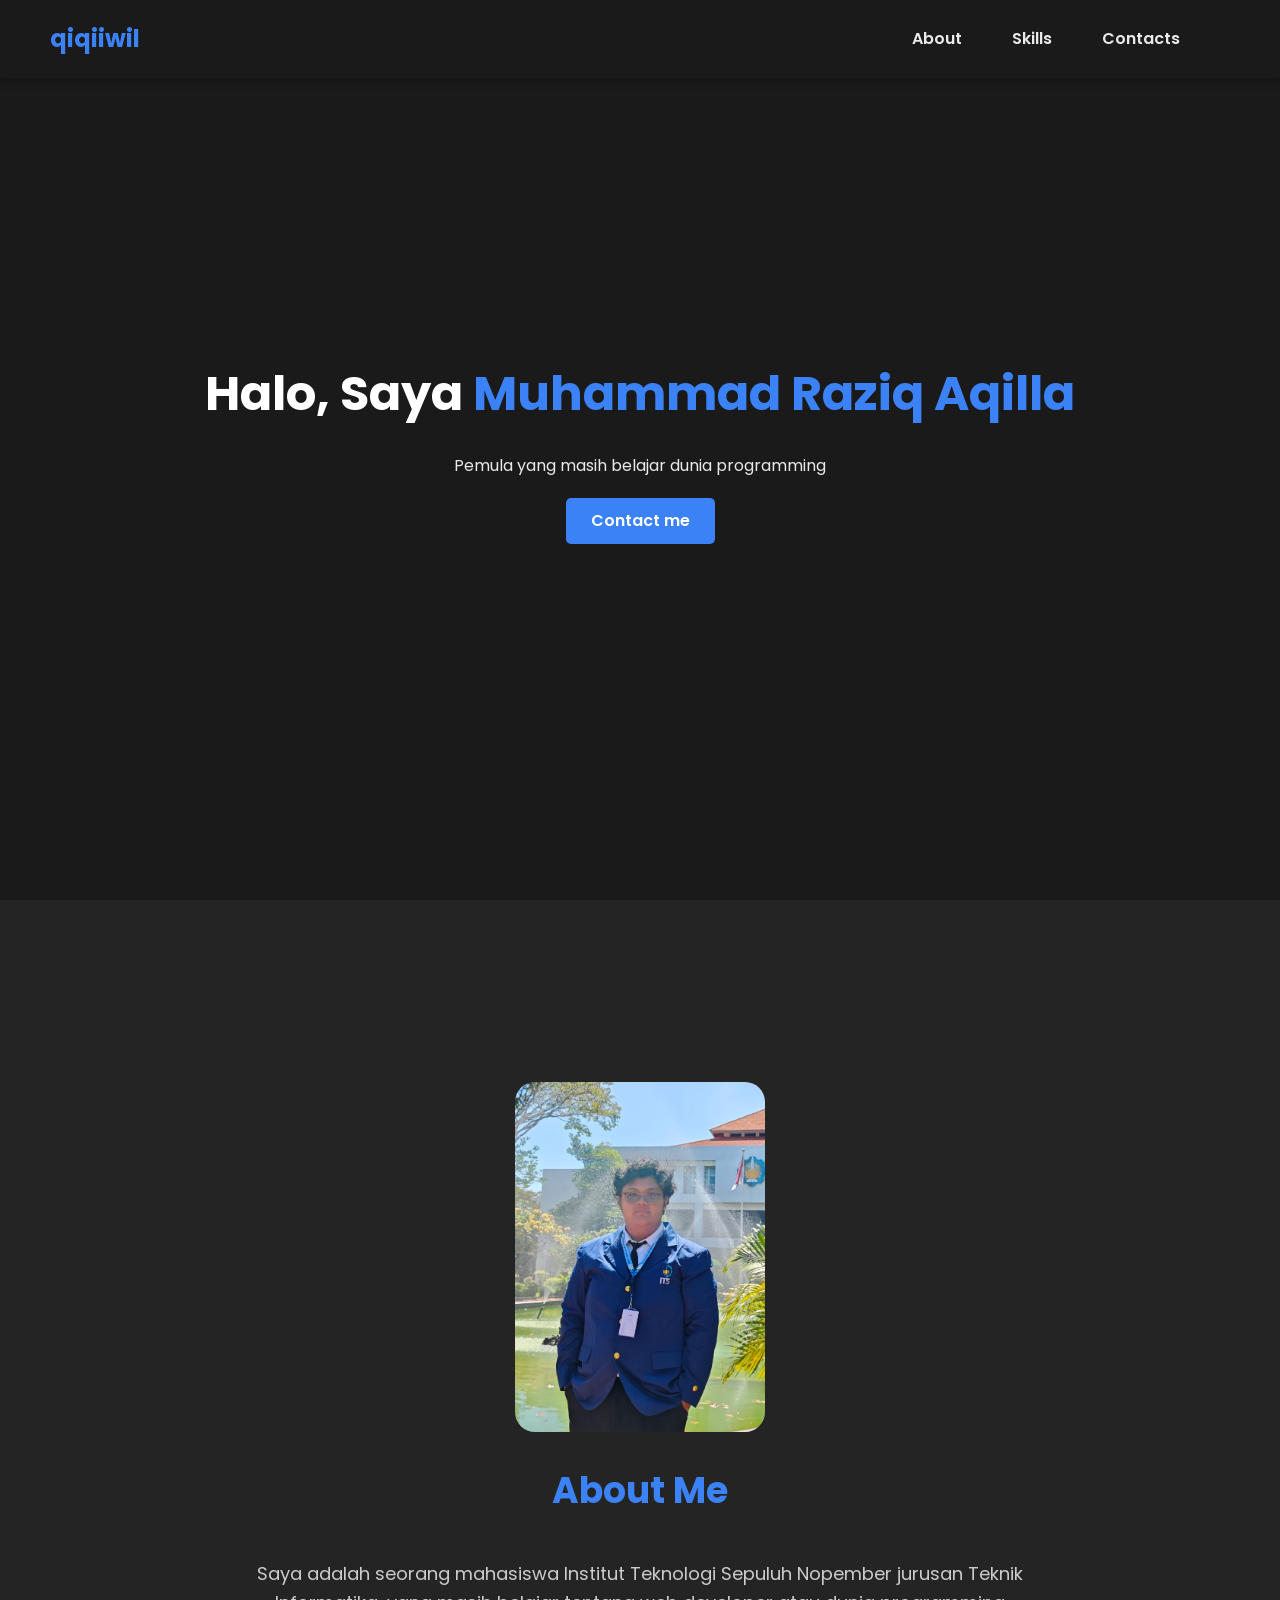
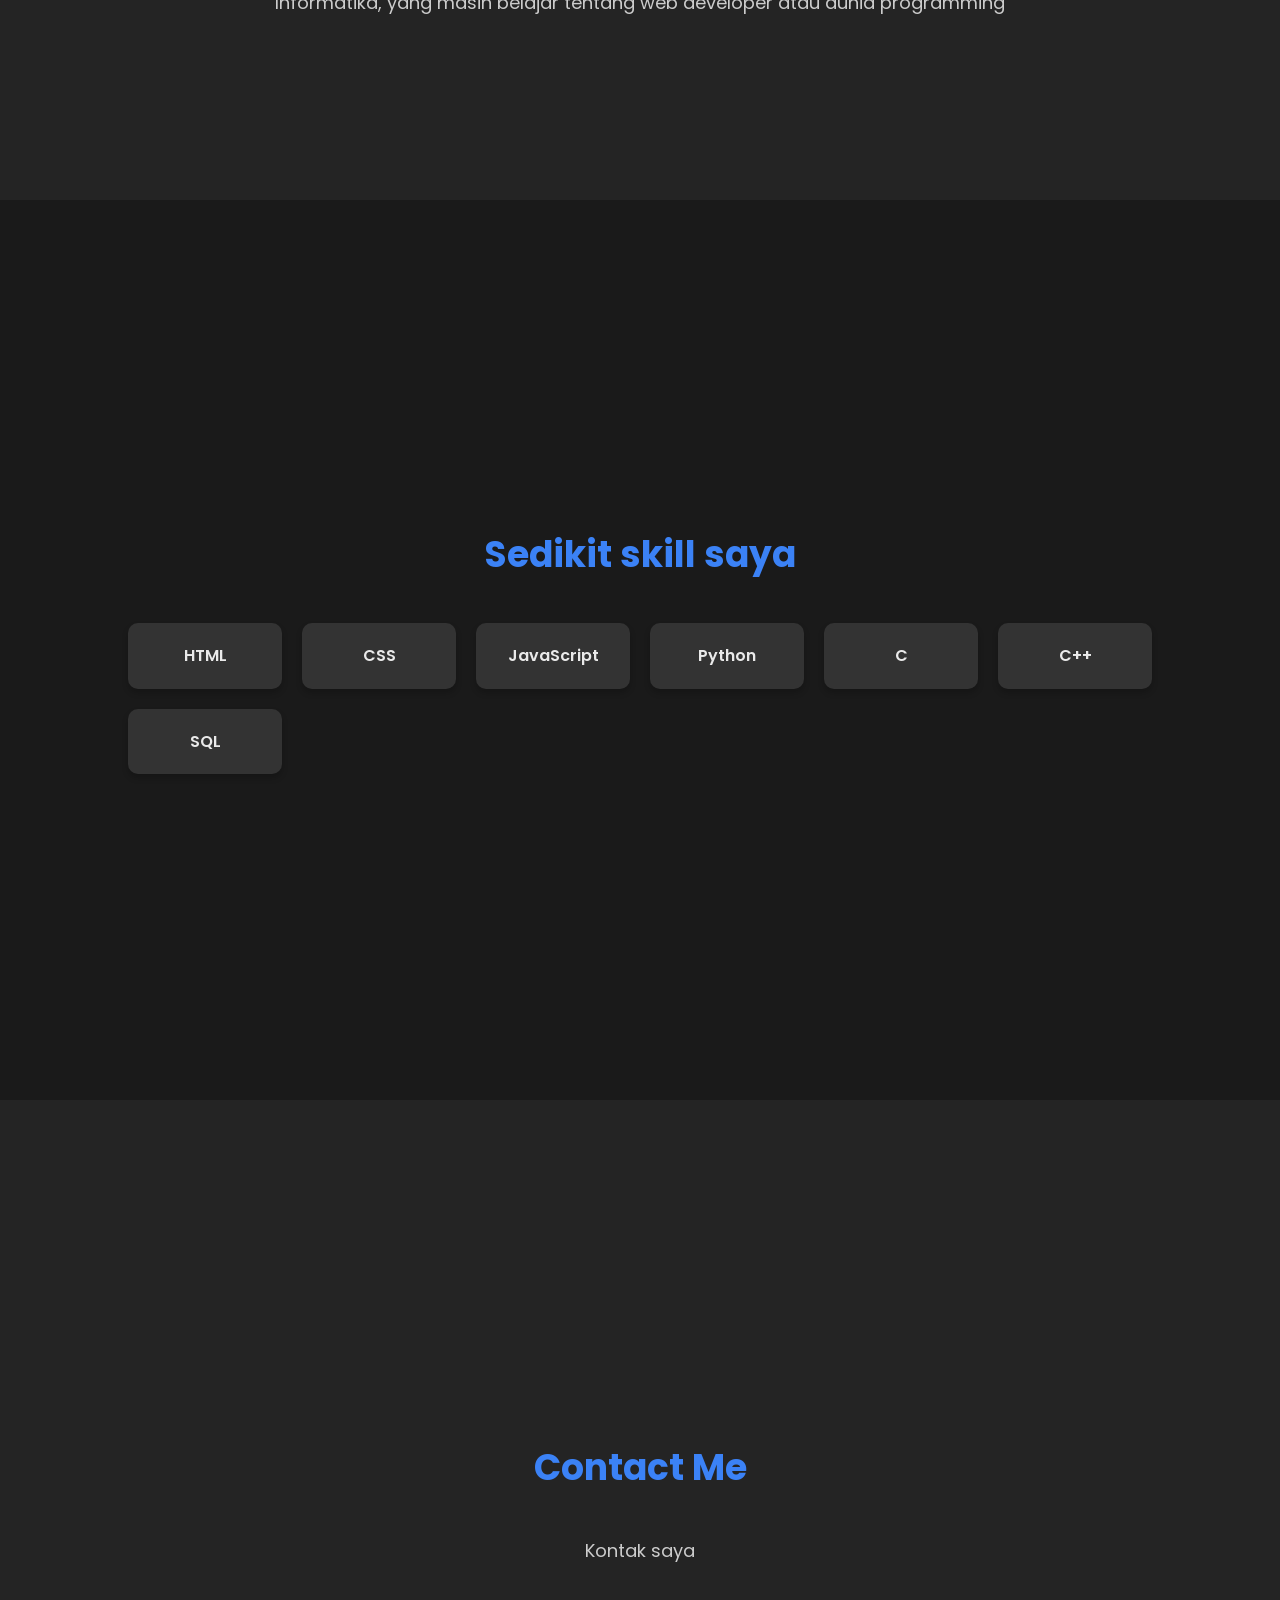
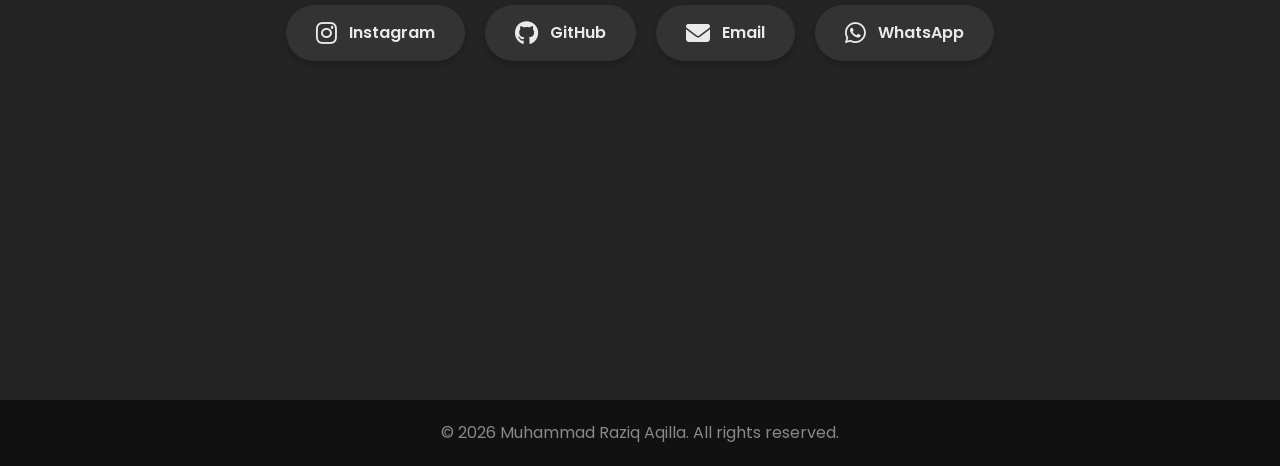
<file: index.html>
<!DOCTYPE html>
<html lang="en">
<head>
    <meta charset="UTF-8">
    <meta name="viewport" content="width=device-width, initial-scale=1.0">
    <title>qiqiiwil portfolio</title>
    <link rel="stylesheet" href="style.css">
    <link href="https://fonts.googleapis.com/css2?family=Poppins:wght@300;400;600;700&display=swap" rel="stylesheet">
    <link rel="stylesheet" href="https://cdnjs.cloudflare.com/ajax/libs/font-awesome/6.4.0/css/all.min.css">
</head>
<body>
    <header class="navbar">
        <a href="#home" class="logo">qiqiiwil</a>
        <nav>
            <ul class="nav-links">
                <li><a href="#about">About</a></li>
                <li><a href="#skills">Skills</a></li>
                <li><a href="#contact">Contacts</a></li>
            </ul>
        </nav>
    </header>

    <section id="home" class="home-section">
        <div class="home-content">
            <h1>Halo, Saya <span>Muhammad Raziq Aqilla</span></h1>
            <p>Pemula yang masih belajar dunia programming</p>
            <a href="#contact" class="btn">Contact me</a>
        </div>
    </section>
    <section id="about" class="about-section">
        <div class="about-container">
            <img src="photo.jpeg" alt="Foto Profil" class="profile-img">
            <h2>About Me</h2>
            <div class="about-content">
                <p>Saya adalah seorang mahasiswa Institut Teknologi Sepuluh Nopember jurusan Teknik Informatika, yang masih belajar tentang web developer atau dunia programming</p>
            </div>
        </div>
    </section>
    
    <section id="skills" class="skills-section">
        <h2>Sedikit skill saya</h2>
        <div class="skills-grid">
            <div class="skill-card">HTML</div>
            <div class="skill-card">CSS</div>
            <div class="skill-card">JavaScript</div>
            <div class="skill-card">Python</div>
            <div class="skill-card">C</div>
            <div class="skill-card">C++</div>
            <div class="skill-card">SQL</div>
        </div>
    </section>

    <section id="contact" class="contact-section">
        <h2>Contact Me</h2>
        <p class="contact-desc">Kontak saya</p>

        <div class="contact-links">
            <a href="https://www.instagram.com/qiqiiwil/" target="_blank" class="contact-item instagram">
              <i class="fab fa-instagram"></i>
              <span>Instagram</span>  
            </a>
            <a href="https://github.com/qiqiiwil" target="_blank" class="contact-item github">
                <i class="fab fa-github"></i>
                <span>GitHub</span>
            </a>
            <a href="mailto:qiqiiwil@gmail.com" class="contact-item email">
                <i class="fas fa-envelope"></i>
                <span>Email</span>
            </a>
            <a href="https://wa.me/62816678644" target="_blank" class="contact-item phone">
                <i class="fab fa-whatsapp"></i>
                <span>WhatsApp</span>
            </a>
        </div>
    </section>

    <footer>
        <p>&copy; 2026 Muhammad Raziq Aqilla. All rights reserved.</p>
    </footer>

    <script src="script.js"></script>
</body>
</html>
</file>
<file: style.css>
* {
    margin: 0;
    padding: 0;
    box-sizing: border-box;
    font-family: 'Poppins', sans-serif;
}

html {
    scroll-behavior: smooth;
}


body {
    background-color: #1a1a1a;
    color: #eaeaea;
    line-height: 1.6;
}


.navbar {
    position: fixed;
    top: 0;
    left: 0;
    width: 100%;
    background-color: #1a1a1a;
    padding: 20px 50px;
    display: flex;
    justify-content: space-between;
    align-items: center;
    box-shadow: 0 2px 10px rgba(0,0,0,0.3);
    z-index: 1000;
}

@media screen and (max-width: 768px) {
    .navbar {
        padding: 15px 20px;
    }
    .navbar ul, .nav-links {
        gap: 15px;
        font-size: 14px;
    }
}

.navbar .logo {
    font-size: 24px;
    font-weight: 700;
    color: #3b82f6;
    text-decoration: none;
    transition: 0.3s;
}

.nav-links {
    padding-right: 50px;
    list-style: none;
    display: flex;
    gap: 50px;
}

.nav-links a {
    text-decoration: none;
    color: #eaeaea;
    font-weight: 600;
    transition: 0.3s;
}

.nav-links a:hover,
.nav-links a.active {
    color: #3b82f6;
}

section {
    min-height: 100vh;
    padding: 100px 10%;
    display: flex;
    flex-direction: column;
    justify-content: center;
}

h2 {
    text-align: center;
    font-size: 36px;
    margin-bottom: 40px;
    color: #3b82f6;
}

.home-section {
    align-items: center;
    text-align: center;
    background-color: #1a1a1a;
}

.home-content h1 {
    font-size: 48px;
    margin-bottom: 20px;
    color: #ffffff;
}

.home-content h1 span {
    color: #3b82f6;
}

.btn {
    display: inline-block;
    padding: 10px 25px;
    background-color: #3b82f6;
    color: white;
    text-decoration: none;
    border-radius: 5px;
    font-weight: 600;
    border: none;
    cursor: pointer;
    margin-top: 20px;
    transition: 0.3s;
}

.btn:hover {
    background-color: #2563eb;
}


.about-section {
    background-color: #242424;
    align-items: center;
    display: flex;
    justify-content: center;
}

.about-container {
    display: flex;
    flex-direction: column;
    align-items: center;
    max-width: 800px;
}

.profile-img {
    width: 250px;
    height: 350px;
    object-fit: cover;
    border-radius: 20px;
    margin-bottom: 30px;
}

.about-content {
    max-width: 800px;
    text-align: center;
    font-size: 18px;
    color: #cccccc;
}

.skills-section {
    background-color: #1a1a1a;
}

.skills-grid {
    display: grid;
    grid-template-columns: repeat(auto-fit, minmax(150px, 1fr));
    gap: 20px;
    text-align: center;
}

.skill-card {
    background-color: #333333;
    padding: 20px;
    border-radius: 10px;
    font-weight: 600;
    box-shadow: 0 4px 6px rgba(0,0,0,0.2);
    transition: transform 0.3s;
    color: #eaeaea;
}

.skill-card:hover {
    transform: translateY(-5px);
    background-color: #3b82f6;
    color: white;
}


.contact-section {
    text-align: center;
    background-color: #242424;
    align-items: center;
}

.contact-desc {
    margin-bottom: 40px;
    font-size: 18px;
    color: #cccccc;
    max-width: 600px;
}

.contact-links {
    display: flex;
    justify-content: center;
    gap: 20px;
    flex-wrap: wrap;
    width: 100%;
    max-width: 800px;
}

.contact-item {
    display: flex;
    align-items: center;
    gap: 12px;
    padding: 15px 30px;
    background-color: #333333;
    color: #eaeaea;
    text-decoration: none;
    border-radius: 50px;
    font-size: 16px;
    font-weight: 600;
    box-shadow: 0 4px 6px rgba(0,0,0,0.2);
    transition: all 0.3s ease;
}

.contact-item i {
    font-size: 24px;
}

.contact-item:hover {
    transform: translateY(-5px);
    color: white;
}

.contact-item.instagram:hover {
    background: linear-gradient(45deg, #f09433 0%, #e6683c 25%, #dc2743 50%, #cc2366 75%, #bc1888 100%);
}

.contact-item.github:hover {
    background-color: #000000;
}

.contact-item.email:hover {
    background-color: #ea4a35;
}

.contact-item.phone:hover {
    background-color: #25d366;
}

/* Footer */
footer {
    text-align: center;
    padding: 20px;
    background-color: #111111;
    color: #888888;
}
</file>
